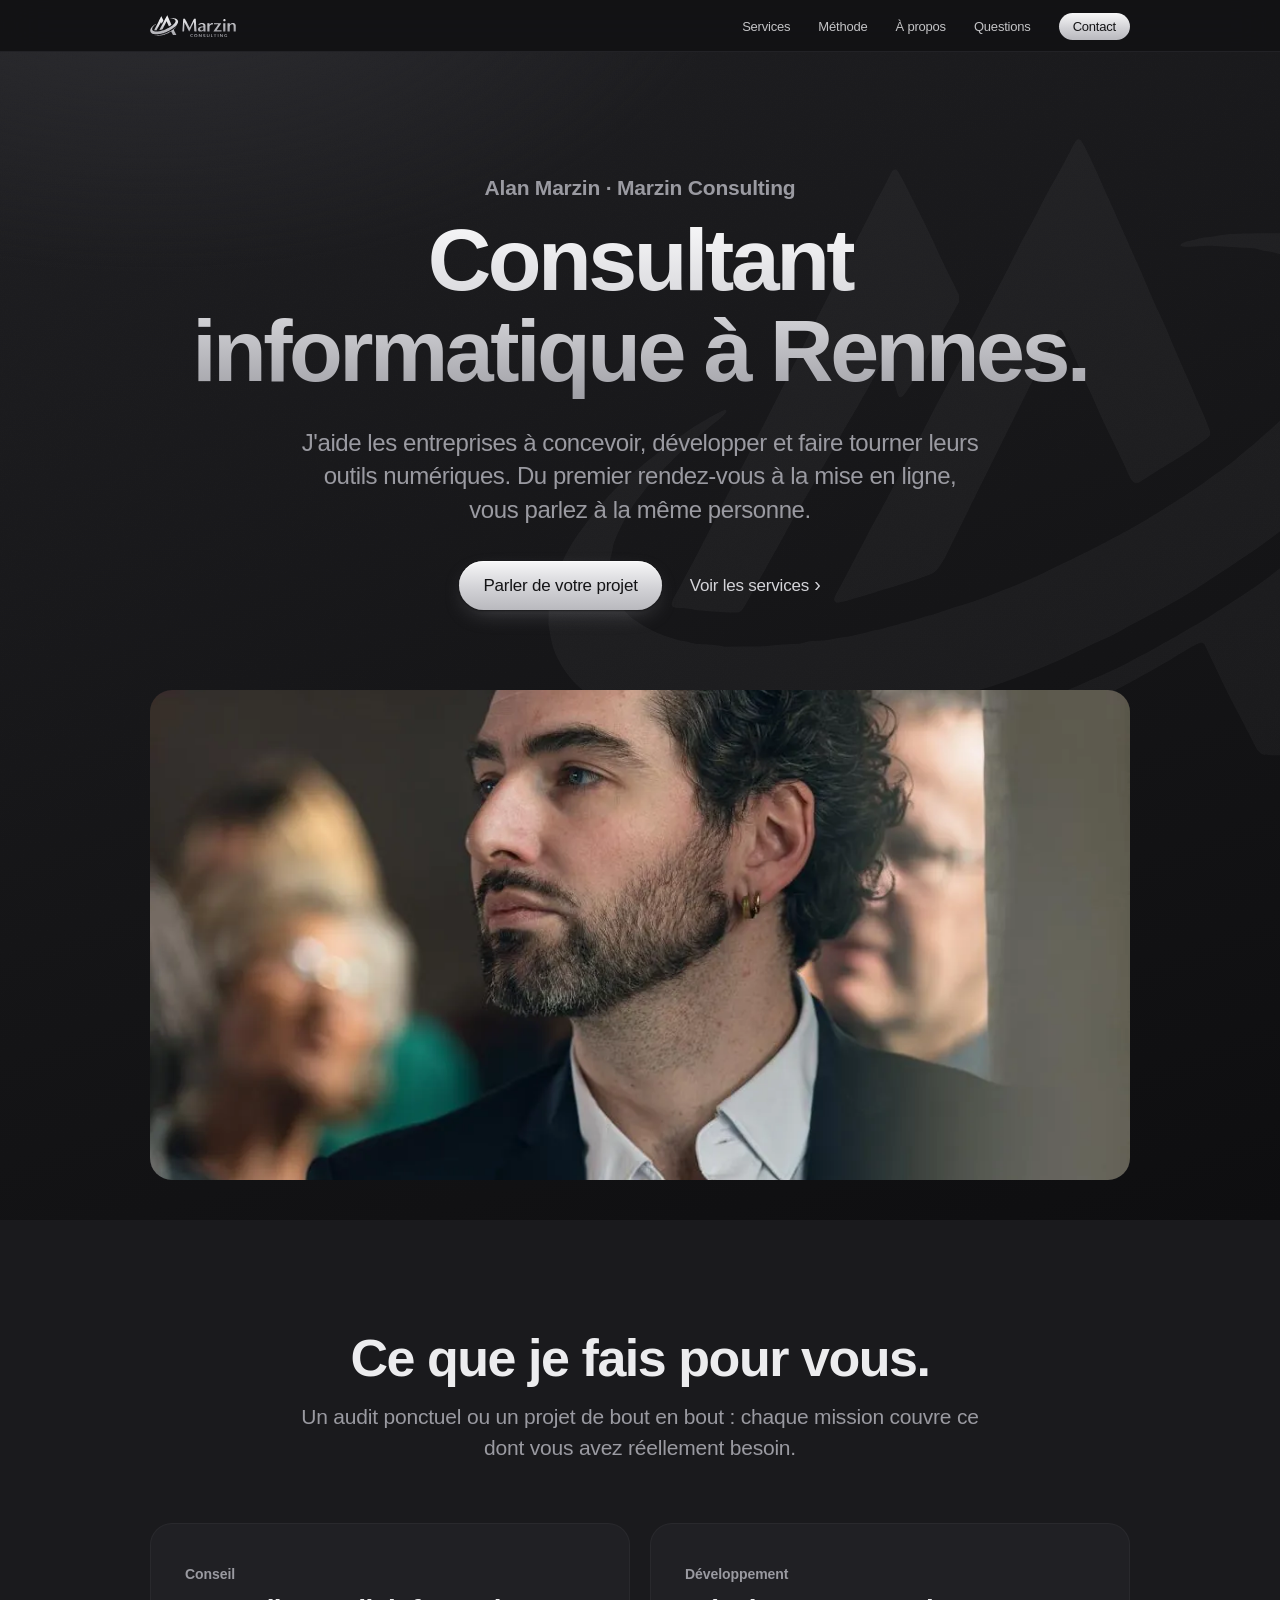
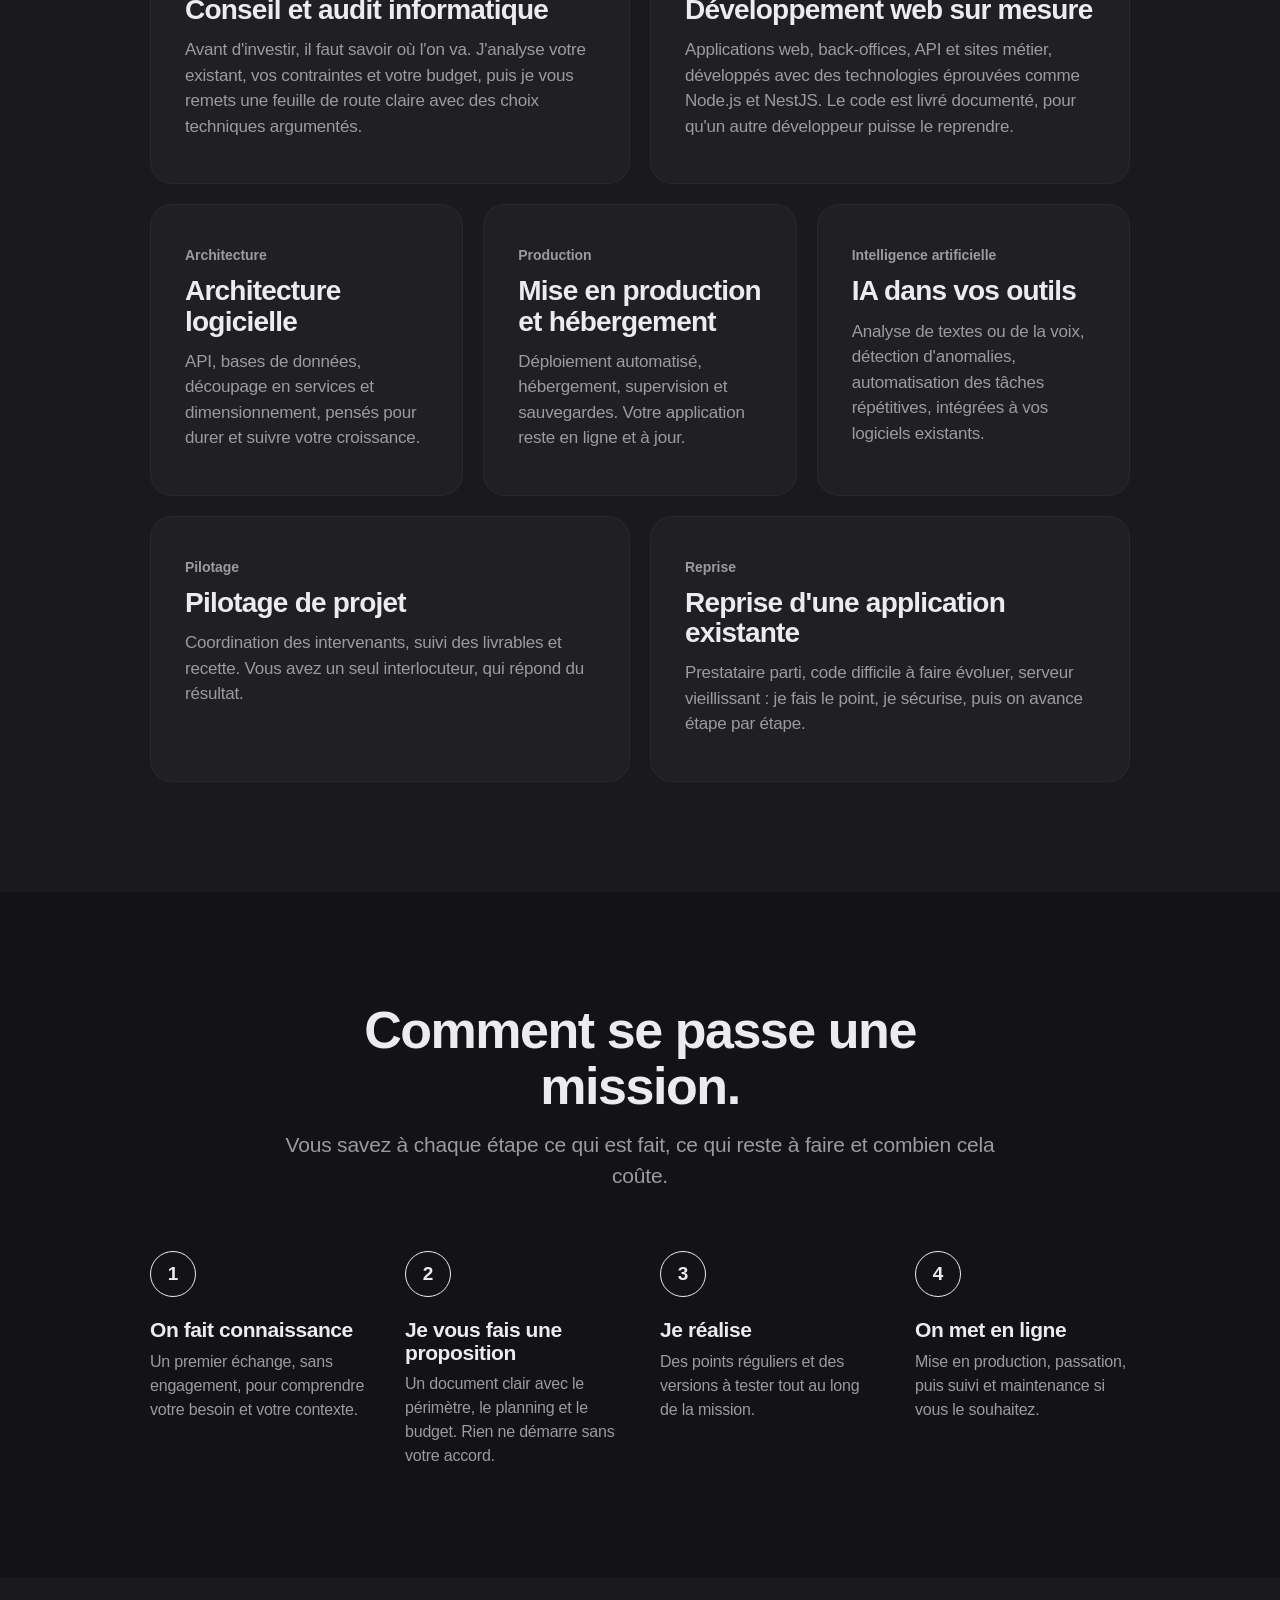
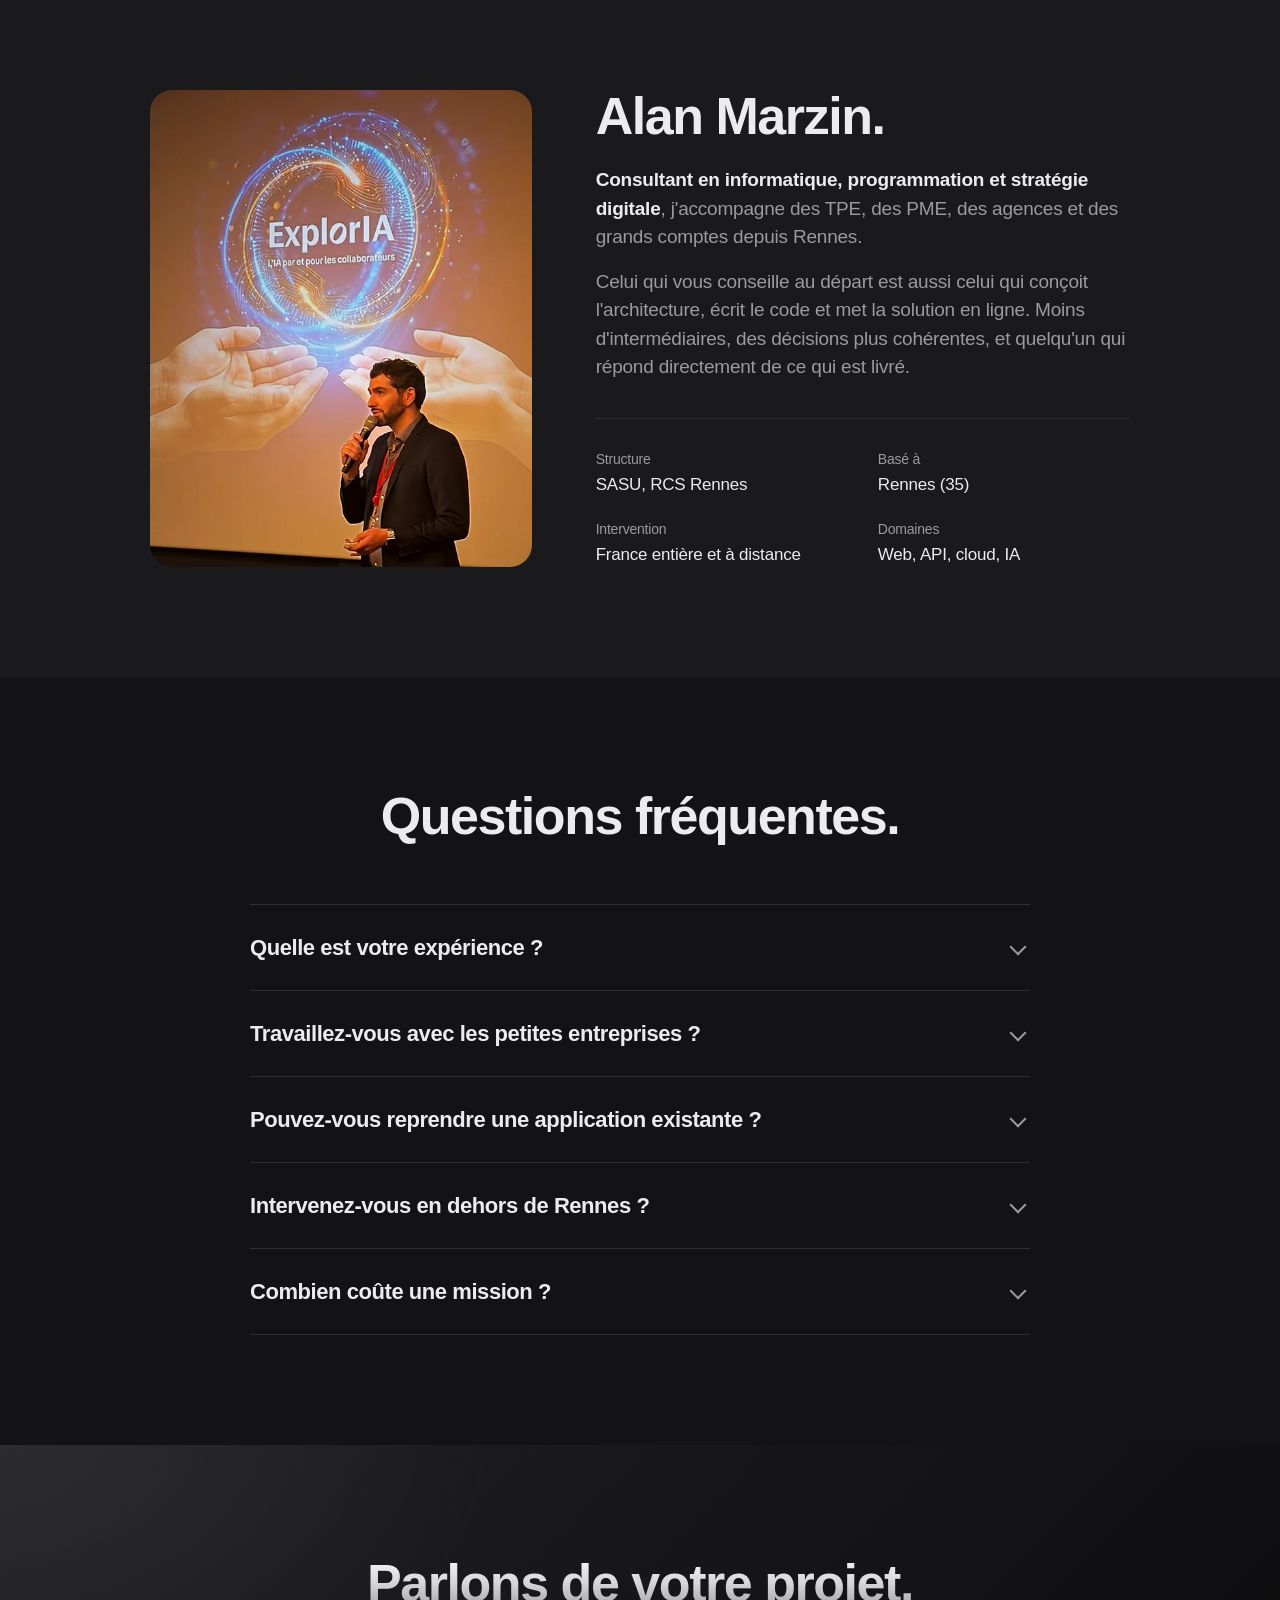
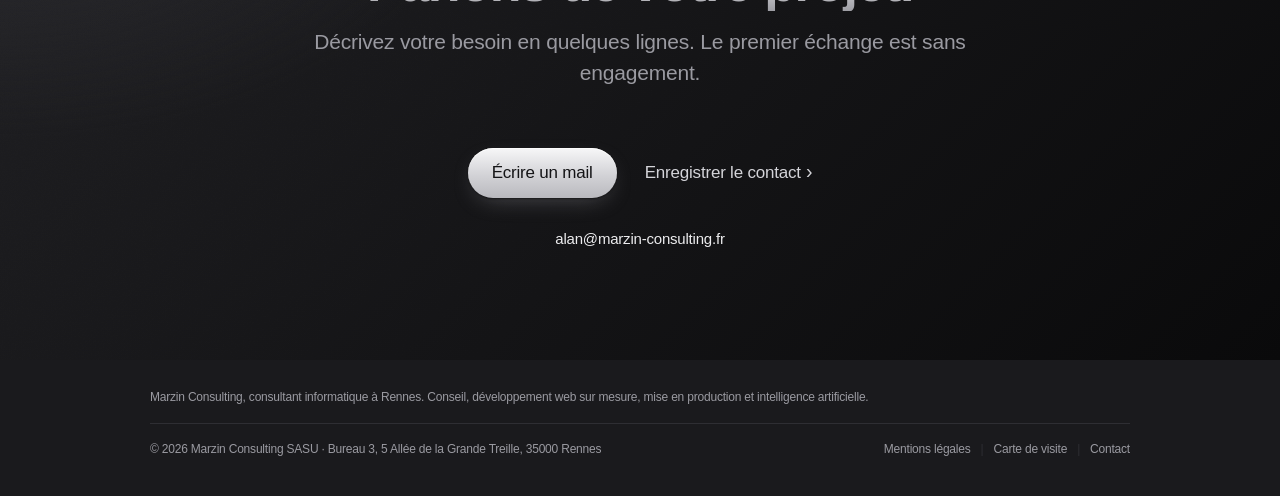
<file: index.html>
<!DOCTYPE html>
<html lang="fr">
<head>
<meta charset="UTF-8">
<meta name="viewport" content="width=device-width, initial-scale=1">
<title>Consultant informatique à Rennes · Marzin Consulting</title>
<meta name="description" content="Alan Marzin, consultant informatique indépendant à Rennes : conseil, développement web sur mesure, mise en production et intégration d'IA.">
<link rel="canonical" href="https://www.marzin-consulting.fr/">
<meta name="robots" content="index, follow, max-image-preview:large, max-snippet:-1, max-video-preview:-1">
<meta name="author" content="Alan Marzin">
<meta name="theme-color" content="#131315">
<meta name="geo.region" content="FR-35">
<meta name="geo.placename" content="Rennes">
<meta name="geo.position" content="48.117266;-1.677793">
<meta name="ICBM" content="48.117266, -1.677793">

<meta property="og:type" content="website">
<meta property="og:site_name" content="Marzin Consulting">
<meta property="og:locale" content="fr_FR">
<meta property="og:url" content="https://www.marzin-consulting.fr/">
<meta property="og:title" content="Consultant informatique à Rennes · Marzin Consulting">
<meta property="og:description" content="Conseil, développement sur mesure et mise en production. Un seul interlocuteur, à Rennes et partout en France.">
<meta property="og:image" content="https://www.marzin-consulting.fr/og-image.jpg">
<meta property="og:image:width" content="1200">
<meta property="og:image:height" content="630">
<meta property="og:image:alt" content="Logo Marzin Consulting">
<meta name="twitter:card" content="summary_large_image">
<meta name="twitter:title" content="Consultant informatique à Rennes · Marzin Consulting">
<meta name="twitter:description" content="Conseil, développement sur mesure et mise en production. Un seul interlocuteur, à Rennes et partout en France.">
<meta name="twitter:image" content="https://www.marzin-consulting.fr/og-image.jpg">

<link rel="icon" href="/favicon.ico" sizes="32x32">
<link rel="icon" href="/favicon.svg" type="image/svg+xml">
<link rel="apple-touch-icon" href="/apple-touch-icon.png">
<link rel="manifest" href="/site.webmanifest">
<link rel="preload" as="image" href="/alan-marzin-1066.webp" imagesrcset="/alan-marzin-560.webp 560w, /alan-marzin-1066.webp 1066w" imagesizes="(max-width: 1068px) 100vw, 1024px">
<link rel="stylesheet" href="/styles.css">

<script type="application/ld+json">
{
  "@context": "https://schema.org",
  "@graph": [
    {
      "@type": "ProfessionalService",
      "@id": "https://www.marzin-consulting.fr/#organization",
      "name": "Marzin Consulting",
      "legalName": "Marzin Consulting SASU",
      "url": "https://www.marzin-consulting.fr/",
      "logo": "https://www.marzin-consulting.fr/icon-512.png",
      "image": [
        "https://www.marzin-consulting.fr/og-image.jpg",
        "https://www.marzin-consulting.fr/alan-marzin-consultant-informatique-rennes.jpg",
        "https://www.marzin-consulting.fr/alan-marzin-conference.jpg"
      ],
      "description": "Consultant informatique indépendant à Rennes : conseil et audit, développement web sur mesure, architecture logicielle, mise en production, hébergement et intégration d'intelligence artificielle.",
      "email": "alan@marzin-consulting.fr",
      "priceRange": "€€",
      "currenciesAccepted": "EUR",
      "taxID": "100068568",
      "founder": { "@id": "https://www.marzin-consulting.fr/#alan-marzin" },
      "address": {
        "@type": "PostalAddress",
        "streetAddress": "Bureau 3, 5 Allée de la Grande Treille",
        "addressLocality": "Rennes",
        "postalCode": "35000",
        "addressRegion": "Bretagne",
        "addressCountry": "FR"
      },
      "geo": { "@type": "GeoCoordinates", "latitude": 48.117266, "longitude": -1.677793 },
      "areaServed": [
        { "@type": "Country", "name": "France" }
      ],
      "openingHoursSpecification": {
        "@type": "OpeningHoursSpecification",
        "dayOfWeek": ["Monday", "Tuesday", "Wednesday", "Thursday", "Friday"],
        "opens": "09:00",
        "closes": "18:00"
      },
      "knowsAbout": ["Conseil informatique", "Audit technique", "Développement web", "Architecture logicielle", "Node.js", "NestJS", "DevOps", "Hébergement cloud", "Intelligence artificielle"],
      "hasOfferCatalog": {
        "@type": "OfferCatalog",
        "name": "Services informatiques",
        "itemListElement": [
          { "@type": "Offer", "itemOffered": { "@type": "Service", "name": "Conseil et audit informatique" } },
          { "@type": "Offer", "itemOffered": { "@type": "Service", "name": "Développement web sur mesure" } },
          { "@type": "Offer", "itemOffered": { "@type": "Service", "name": "Architecture logicielle" } },
          { "@type": "Offer", "itemOffered": { "@type": "Service", "name": "Mise en production et hébergement" } },
          { "@type": "Offer", "itemOffered": { "@type": "Service", "name": "Intégration d'intelligence artificielle" } },
          { "@type": "Offer", "itemOffered": { "@type": "Service", "name": "Pilotage de projet informatique" } }
        ]
      }
    },
    {
      "@type": "Person",
      "@id": "https://www.marzin-consulting.fr/#alan-marzin",
      "name": "Alan Marzin",
      "jobTitle": "Consultant informatique",
      "image": "https://www.marzin-consulting.fr/alan-marzin-consultant-informatique-rennes.jpg",
      "email": "alan@marzin-consulting.fr",
      "url": "https://www.marzin-consulting.fr/",
      "worksFor": { "@id": "https://www.marzin-consulting.fr/#organization" },
      "address": { "@type": "PostalAddress", "addressLocality": "Rennes", "postalCode": "35000", "addressCountry": "FR" }
    },
    {
      "@type": "WebSite",
      "@id": "https://www.marzin-consulting.fr/#website",
      "url": "https://www.marzin-consulting.fr/",
      "name": "Marzin Consulting",
      "inLanguage": "fr-FR",
      "publisher": { "@id": "https://www.marzin-consulting.fr/#organization" }
    },
    {
      "@type": "FAQPage",
      "@id": "https://www.marzin-consulting.fr/#faq",
      "mainEntity": [
        {
          "@type": "Question",
          "name": "Quelle est votre expérience ?",
          "acceptedAnswer": { "@type": "Answer", "text": "J'ai passé huit ans chez Capgemini avant de créer Marzin Consulting. Je suis consultant pour Bouygues Telecom sur l'automatisation des processus, je réalise des audits techniques pour des éditeurs de logiciels métier, et je conçois des sites et des applications web pour des clients de tous secteurs." }
        },
        {
          "@type": "Question",
          "name": "Travaillez-vous avec les petites entreprises ?",
          "acceptedAnswer": { "@type": "Answer", "text": "Oui. J'accompagne aussi bien des TPE et des PME que des agences et des grands comptes. La mission est dimensionnée selon votre besoin, d'un audit de quelques jours à un projet complet." }
        },
        {
          "@type": "Question",
          "name": "Pouvez-vous reprendre une application existante ?",
          "acceptedAnswer": { "@type": "Answer", "text": "Oui. Je commence par un audit du code et de l'hébergement pour savoir ce qui peut être conservé, puis je vous propose un plan : corrections, évolutions ou refonte progressive." }
        },
        {
          "@type": "Question",
          "name": "Intervenez-vous en dehors de Rennes ?",
          "acceptedAnswer": { "@type": "Answer", "text": "Oui. Je suis basé à Rennes et je me déplace partout en France quand la mission le demande. Une grande partie du travail peut aussi se faire à distance." }
        },
        {
          "@type": "Question",
          "name": "Combien coûte une mission ?",
          "acceptedAnswer": { "@type": "Answer", "text": "Cela dépend du périmètre. Après un premier échange sans engagement, je vous envoie une proposition écrite qui détaille le contenu, le planning et le budget." }
        }
      ]
    }
  ]
}
</script>
</head>
<body>
<a class="skip" href="#contenu">Aller au contenu</a>

<header class="nav">
  <div class="wrap">
    <a class="nav-logo" href="/" aria-label="Marzin Consulting, accueil">
      <img src="/brand/logo-argent.svg" width="87" height="22" alt="Marzin Consulting">
    </a>
    <nav aria-label="Navigation principale">
      <ul>
        <li><a href="#services">Services</a></li>
        <li><a href="#methode">Méthode</a></li>
        <li><a href="#a-propos">À propos</a></li>
        <li><a href="#faq">Questions</a></li>
        <li class="nav-cta"><a class="pill" href="#contact">Contact</a></li>
      </ul>
    </nav>
  </div>
</header>

<main id="contenu">

  <section class="hero grain" aria-labelledby="titre">
    <div class="wrap">
      <p class="kicker">Alan Marzin · Marzin Consulting</p>
      <h1 id="titre" class="metal">Consultant informatique à&nbsp;Rennes.</h1>
      <p class="lede">J'aide les entreprises à concevoir, développer et faire tourner leurs outils numériques. Du premier rendez-vous à la mise en ligne, vous parlez à la même personne.</p>
      <div class="actions">
        <a class="btn" href="mailto:alan@marzin-consulting.fr?subject=Projet%20%3A%20prise%20de%20contact">Parler de votre projet</a>
        <a class="more" href="#services">Voir les services</a>
      </div>
    </div>
    <div class="hero-photo">
      <figure>
        <picture>
          <source type="image/webp" srcset="/alan-marzin-560.webp 560w, /alan-marzin-1066.webp 1066w" sizes="(max-width: 1068px) 100vw, 1024px">
          <img src="/alan-marzin-consultant-informatique-rennes.jpg" width="1066" height="1332" fetchpriority="high" alt="Alan Marzin, consultant informatique à Rennes">
        </picture>
      </figure>
    </div>
  </section>

  <section id="services" class="alt" aria-labelledby="t-services">
    <div class="wrap">
      <div class="head reveal">
        <h2 id="t-services">Ce que je fais pour vous.</h2>
        <p>Un audit ponctuel ou un projet de bout en bout : chaque mission couvre ce dont vous avez réellement besoin.</p>
      </div>
      <div class="tiles">
        <article class="tile wide reveal">
          <p class="label">Conseil</p>
          <h3>Conseil et audit informatique</h3>
          <p>Avant d'investir, il faut savoir où l'on va. J'analyse votre existant, vos contraintes et votre budget, puis je vous remets une feuille de route claire avec des choix techniques argumentés.</p>
        </article>
        <article class="tile wide reveal">
          <p class="label">Développement</p>
          <h3>Développement web sur mesure</h3>
          <p>Applications web, back-offices, API et sites métier, développés avec des technologies éprouvées comme Node.js et NestJS. Le code est livré documenté, pour qu'un autre développeur puisse le reprendre.</p>
        </article>
        <article class="tile reveal">
          <p class="label">Architecture</p>
          <h3>Architecture logicielle</h3>
          <p>API, bases de données, découpage en services et dimensionnement, pensés pour durer et suivre votre croissance.</p>
        </article>
        <article class="tile reveal">
          <p class="label">Production</p>
          <h3>Mise en production et hébergement</h3>
          <p>Déploiement automatisé, hébergement, supervision et sauvegardes. Votre application reste en ligne et à jour.</p>
        </article>
        <article class="tile reveal">
          <p class="label">Intelligence artificielle</p>
          <h3>IA dans vos outils</h3>
          <p>Analyse de textes ou de la voix, détection d'anomalies, automatisation des tâches répétitives, intégrées à vos logiciels existants.</p>
        </article>
        <article class="tile wide reveal">
          <p class="label">Pilotage</p>
          <h3>Pilotage de projet</h3>
          <p>Coordination des intervenants, suivi des livrables et recette. Vous avez un seul interlocuteur, qui répond du résultat.</p>
        </article>
        <article class="tile wide reveal">
          <p class="label">Reprise</p>
          <h3>Reprise d'une application existante</h3>
          <p>Prestataire parti, code difficile à faire évoluer, serveur vieillissant : je fais le point, je sécurise, puis on avance étape par étape.</p>
        </article>
      </div>
    </div>
  </section>

  <section id="methode" aria-labelledby="t-methode">
    <div class="wrap">
      <div class="head reveal">
        <h2 id="t-methode">Comment se passe une mission.</h2>
        <p>Vous savez à chaque étape ce qui est fait, ce qui reste à faire et combien cela coûte.</p>
      </div>
      <ol class="steps">
        <li class="reveal">
          <h3>On fait connaissance</h3>
          <p>Un premier échange, sans engagement, pour comprendre votre besoin et votre contexte.</p>
        </li>
        <li class="reveal">
          <h3>Je vous fais une proposition</h3>
          <p>Un document clair avec le périmètre, le planning et le budget. Rien ne démarre sans votre accord.</p>
        </li>
        <li class="reveal">
          <h3>Je réalise</h3>
          <p>Des points réguliers et des versions à tester tout au long de la mission.</p>
        </li>
        <li class="reveal">
          <h3>On met en ligne</h3>
          <p>Mise en production, passation, puis suivi et maintenance si vous le souhaitez.</p>
        </li>
      </ol>
    </div>
  </section>

  <section id="a-propos" class="alt" aria-labelledby="t-apropos">
    <div class="wrap about">
      <figure class="reveal">
        <picture>
          <source type="image/webp" srcset="/alan-marzin-conference-560.webp 560w, /alan-marzin-conference-1080.webp 1080w" sizes="(max-width: 820px) 420px, 400px">
          <img src="/alan-marzin-conference.jpg" width="1080" height="1350" loading="lazy" decoding="async" alt="Alan Marzin en conférence, présentant un projet d'intelligence artificielle">
        </picture>
      </figure>
      <div class="reveal">
        <h2 id="t-apropos">Alan Marzin.</h2>
        <p><strong>Consultant en informatique, programmation et stratégie digitale</strong>, j'accompagne des TPE, des PME, des agences et des grands comptes depuis Rennes.</p>
        <p>Celui qui vous conseille au départ est aussi celui qui conçoit l'architecture, écrit le code et met la solution en ligne. Moins d'intermédiaires, des décisions plus cohérentes, et quelqu'un qui répond directement de ce qui est livré.</p>
        <dl class="facts">
          <div><dt>Structure</dt><dd>SASU, RCS Rennes</dd></div>
          <div><dt>Basé à</dt><dd>Rennes (35)</dd></div>
          <div><dt>Intervention</dt><dd>France entière et à distance</dd></div>
          <div><dt>Domaines</dt><dd>Web, API, cloud, IA</dd></div>
        </dl>
      </div>
    </div>
  </section>


  <section id="faq" aria-labelledby="t-faq">
    <div class="wrap">
      <div class="head reveal">
        <h2 id="t-faq">Questions fréquentes.</h2>
      </div>
      <div class="faq reveal">
        <details>
          <summary>Quelle est votre expérience&nbsp;?</summary>
          <p>J'ai passé huit ans chez Capgemini avant de créer Marzin Consulting. Je suis consultant pour Bouygues Telecom sur l'automatisation des processus, je réalise des audits techniques pour des éditeurs de logiciels métier, et je conçois des sites et des applications web pour des clients de tous secteurs.</p>
        </details>
        <details>
          <summary>Travaillez-vous avec les petites entreprises&nbsp;?</summary>
          <p>Oui. J'accompagne aussi bien des TPE et des PME que des agences et des grands comptes. La mission est dimensionnée selon votre besoin, d'un audit de quelques jours à un projet complet.</p>
        </details>
        <details>
          <summary>Pouvez-vous reprendre une application existante&nbsp;?</summary>
          <p>Oui. Je commence par un audit du code et de l'hébergement pour savoir ce qui peut être conservé, puis je vous propose un plan : corrections, évolutions ou refonte progressive.</p>
        </details>
        <details>
          <summary>Intervenez-vous en dehors de Rennes&nbsp;?</summary>
          <p>Oui. Je suis basé à Rennes et je me déplace partout en France quand la mission le demande. Une grande partie du travail peut aussi se faire à distance.</p>
        </details>
        <details>
          <summary>Combien coûte une mission&nbsp;?</summary>
          <p>Cela dépend du périmètre. Après un premier échange sans engagement, je vous envoie une proposition écrite qui détaille le contenu, le planning et le budget.</p>
        </details>
      </div>
    </div>
  </section>

  <section id="contact" class="contact grain" aria-labelledby="t-contact">
    <div class="wrap">
      <div class="head reveal">
        <h2 id="t-contact" class="metal">Parlons de votre projet.</h2>
        <p>Décrivez votre besoin en quelques lignes. Le premier échange est sans engagement.</p>
      </div>
      <div class="actions reveal">
        <a class="btn" href="mailto:alan@marzin-consulting.fr?subject=Projet%20%3A%20prise%20de%20contact">Écrire un mail</a>
        <a class="more" href="/alan-marzin.vcf" download="Alan Marzin.vcf">Enregistrer le contact</a>
      </div>
      <p class="mail reveal"><a href="mailto:alan@marzin-consulting.fr">alan@marzin-consulting.fr</a></p>
    </div>
  </section>

</main>

<footer>
  <div class="wrap">
    <p class="intro">Marzin Consulting, consultant informatique à Rennes. Conseil, développement web sur mesure, mise en production et intelligence artificielle.</p>
    <div class="row">
      <p>© 2026 Marzin Consulting SASU · Bureau 3, 5 Allée de la Grande Treille, 35000 Rennes</p>
      <nav aria-label="Liens de pied de page">
        <ul>
          <li><a href="/mentions-legales">Mentions légales</a></li>
          <li><a href="/liens">Carte de visite</a></li>
          <li><a href="mailto:alan@marzin-consulting.fr">Contact</a></li>
        </ul>
      </nav>
    </div>
  </div>
</footer>

<script>
(function(){
  var els=document.querySelectorAll('.reveal');
  if(!('IntersectionObserver' in window)){els.forEach(function(e){e.classList.add('in')});return;}
  var io=new IntersectionObserver(function(en){en.forEach(function(x){if(x.isIntersecting){x.target.classList.add('in');io.unobserve(x.target);}})},{threshold:.1,rootMargin:'0px 0px -40px 0px'});
  els.forEach(function(e){io.observe(e)});
})();
</script>
</body>
</html>
</file>
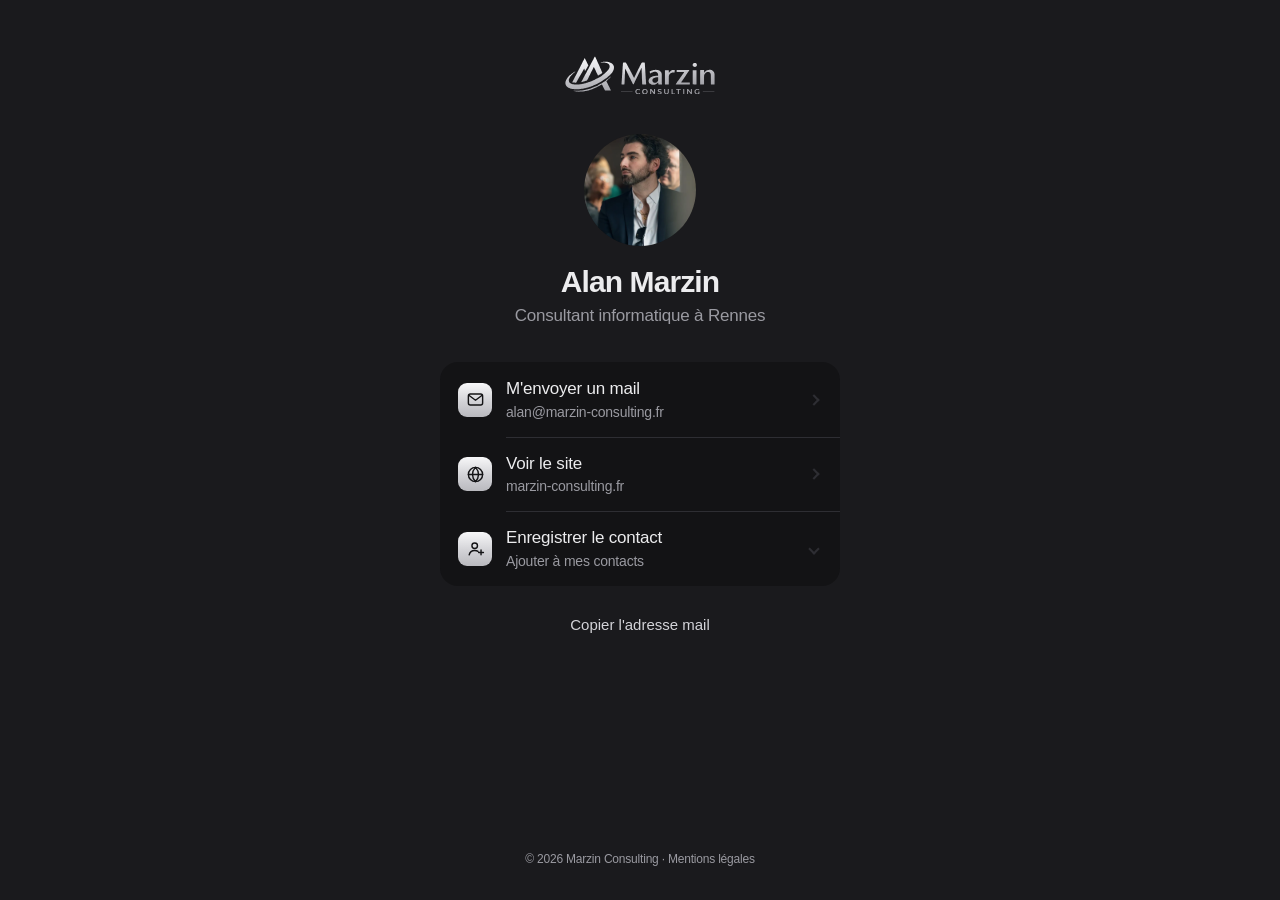
<file: liens.html>
<!DOCTYPE html>
<html lang="fr">
<head>
<meta charset="UTF-8">
<meta name="viewport" content="width=device-width, initial-scale=1">
<title>Alan Marzin · Marzin Consulting</title>
<meta name="description" content="Alan Marzin, consultant informatique à Rennes. Site, contact par mail et fiche contact à enregistrer.">
<meta name="robots" content="noindex, follow">
<link rel="canonical" href="https://www.marzin-consulting.fr/liens">
<meta name="theme-color" content="#131315">
<meta property="og:type" content="profile">
<meta property="og:url" content="https://www.marzin-consulting.fr/liens">
<meta property="og:title" content="Alan Marzin · Marzin Consulting">
<meta property="og:description" content="Consultant informatique à Rennes. Conseil, développement sur mesure et mise en production.">
<meta property="og:image" content="https://www.marzin-consulting.fr/og-image.jpg">
<meta name="twitter:card" content="summary_large_image">
<link rel="icon" href="/favicon.ico" sizes="32x32">
<link rel="icon" href="/favicon.svg" type="image/svg+xml">
<link rel="apple-touch-icon" href="/apple-touch-icon.png">
<link rel="stylesheet" href="/styles.css">
<style>
body{background:var(--bg-alt);min-height:100vh;min-height:100dvh;display:flex;flex-direction:column}
.card{width:100%;max-width:440px;margin:0 auto;padding:56px 20px 24px;flex:1;display:flex;flex-direction:column;align-items:center;text-align:center}
.card .brand{width:150px;height:auto;margin-bottom:40px}
.card .photo{width:112px;height:112px;border-radius:50%;object-fit:cover;object-position:center 18%;background:var(--bg)}
.card h1{font-size:30px;letter-spacing:-.03em;margin-top:20px}
.card .role{color:var(--muted);font-size:17px;margin-top:4px}
.list{list-style:none;width:100%;margin-top:34px;background:var(--bg);border-radius:18px;overflow:hidden}
.row{position:relative;display:flex;align-items:center;gap:14px;padding:14px 18px;color:var(--text);text-align:left;min-height:64px}
.list li+li .row::before{content:"";position:absolute;top:0;left:66px;right:0;border-top:1px solid var(--line)}
.row:hover{text-decoration:none;background:color-mix(in srgb, var(--bg-alt) 55%, var(--bg))}
.ico{flex:none;width:34px;height:34px;border-radius:9px;display:flex;align-items:center;justify-content:center;background:var(--btn-bg)}
.ico svg{width:19px;height:19px;stroke:var(--btn-text);fill:none;stroke-width:1.8;stroke-linecap:round;stroke-linejoin:round}
.row .t{flex:1;min-width:0;display:flex;flex-direction:column}
.row strong{font-weight:500;font-size:17px}
.row small{color:var(--muted);font-size:14px;overflow-wrap:anywhere}
.row .chev{flex:none;width:8px;height:8px;border-right:2px solid var(--line);border-top:2px solid var(--line);transform:rotate(45deg);margin-right:4px}
.row .chev.down{transform:rotate(135deg)}
.copy{margin-top:18px;background:none;border:0;color:var(--link);font:inherit;font-size:15px;cursor:pointer;padding:10px}
.foot{text-align:center;color:var(--muted);font-size:12px;padding:24px 20px 32px}
.foot a{color:var(--muted)}
</style>
</head>
<body>
<main class="card">
  <a href="/" aria-label="Marzin Consulting, site">
    <img class="brand" src="/brand/logo-argent.svg" width="150" height="38" alt="Marzin Consulting">
  </a>
  <picture>
    <source type="image/webp" srcset="/alan-marzin-560.webp">
    <img class="photo" src="/alan-marzin-consultant-informatique-rennes.jpg" width="112" height="112" alt="Portrait d'Alan Marzin">
  </picture>
  <h1>Alan Marzin</h1>
  <p class="role">Consultant informatique à Rennes</p>

  <ul class="list">
    <li>
      <a class="row" href="mailto:alan@marzin-consulting.fr?subject=Prise%20de%20contact">
        <span class="ico"><svg viewBox="0 0 24 24" aria-hidden="true"><rect x="3" y="5" width="18" height="14" rx="2.5"/><path d="m4 7 8 6 8-6"/></svg></span>
        <span class="t"><strong>M'envoyer un mail</strong><small>alan@marzin-consulting.fr</small></span>
        <span class="chev" aria-hidden="true"></span>
      </a>
    </li>
    <li>
      <a class="row" href="/">
        <span class="ico"><svg viewBox="0 0 24 24" aria-hidden="true"><circle cx="12" cy="12" r="9"/><path d="M3 12h18M12 3c2.5 2.6 3.8 5.6 3.8 9s-1.3 6.4-3.8 9c-2.5-2.6-3.8-5.6-3.8-9S9.5 5.6 12 3Z"/></svg></span>
        <span class="t"><strong>Voir le site</strong><small>marzin-consulting.fr</small></span>
        <span class="chev" aria-hidden="true"></span>
      </a>
    </li>
    <li>
      <a class="row" href="/alan-marzin.vcf" download="Alan Marzin.vcf">
        <span class="ico"><svg viewBox="0 0 24 24" aria-hidden="true"><circle cx="11" cy="8.5" r="3.5"/><path d="M4 20c.8-3.6 3.6-5.5 7-5.5 1.6 0 3 .4 4.2 1.2"/><path d="M19 14v6M16 17h6"/></svg></span>
        <span class="t"><strong>Enregistrer le contact</strong><small>Ajouter à mes contacts</small></span>
        <span class="chev down" aria-hidden="true"></span>
      </a>
    </li>
  </ul>

  <button class="copy" type="button" id="copy">Copier l'adresse mail</button>
</main>

<p class="foot"><a href="/">© 2026 Marzin Consulting</a> · <a href="/mentions-legales">Mentions légales</a></p>

<script>
(function(){
  var b=document.getElementById('copy'),m='alan@marzin-consulting.fr',l=b.textContent;
  b.addEventListener('click',function(){
    var ok=function(){b.textContent='Adresse copiée';setTimeout(function(){b.textContent=l},2000)};
    if(navigator.clipboard&&window.isSecureContext){navigator.clipboard.writeText(m).then(ok,function(){prompt('Adresse mail :',m)})}
    else{prompt('Adresse mail :',m)}
  });
})();
</script>
</body>
</html>
</file>
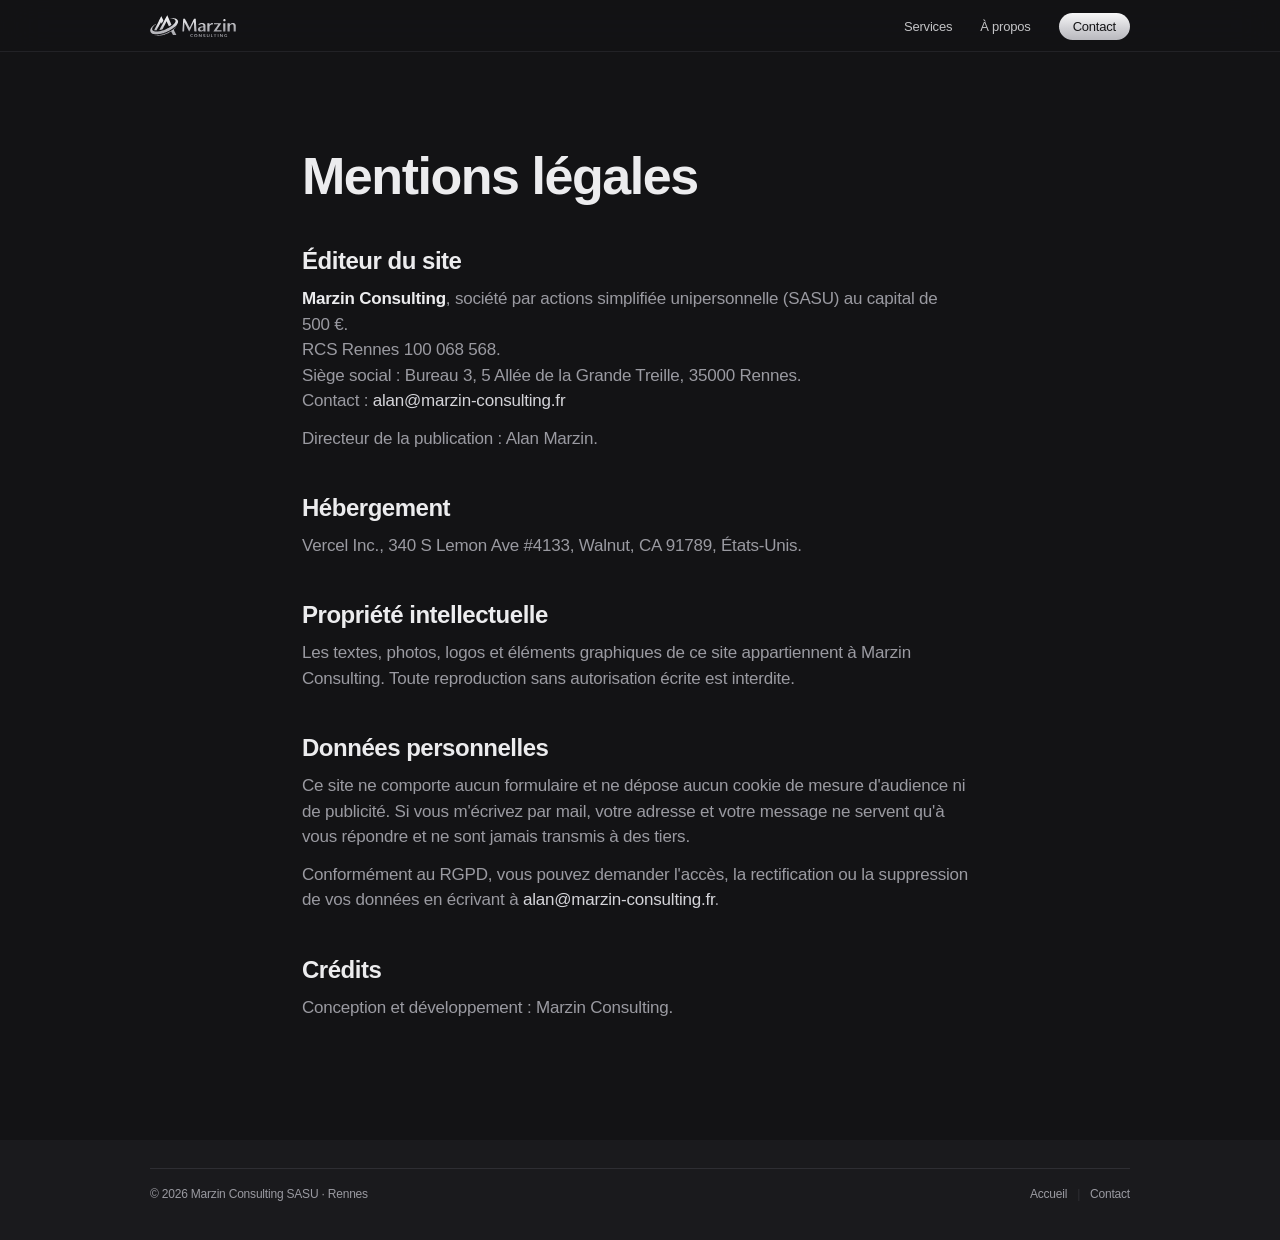
<file: mentions-legales.html>
<!DOCTYPE html>
<html lang="fr">
<head>
<meta charset="UTF-8">
<meta name="viewport" content="width=device-width, initial-scale=1">
<title>Mentions légales · Marzin Consulting</title>
<meta name="description" content="Mentions légales et politique de confidentialité du site marzin-consulting.fr, édité par Marzin Consulting SASU à Rennes.">
<link rel="canonical" href="https://www.marzin-consulting.fr/mentions-legales">
<meta name="robots" content="index, follow">
<link rel="icon" href="/favicon.ico" sizes="32x32">
<link rel="icon" href="/favicon.svg" type="image/svg+xml">
<link rel="apple-touch-icon" href="/apple-touch-icon.png">
<link rel="stylesheet" href="/styles.css">
<script type="application/ld+json">
{
  "@context": "https://schema.org",
  "@type": "BreadcrumbList",
  "itemListElement": [
    { "@type": "ListItem", "position": 1, "name": "Accueil", "item": "https://www.marzin-consulting.fr/" },
    { "@type": "ListItem", "position": 2, "name": "Mentions légales", "item": "https://www.marzin-consulting.fr/mentions-legales" }
  ]
}
</script>
</head>
<body>
<header class="nav">
  <div class="wrap">
    <a class="nav-logo" href="/" aria-label="Marzin Consulting, accueil">
      <img src="/brand/logo-argent.svg" width="87" height="22" alt="Marzin Consulting">
    </a>
    <nav aria-label="Navigation principale">
      <ul>
        <li><a href="/#services">Services</a></li>
        <li><a href="/#a-propos">À propos</a></li>
        <li class="nav-cta"><a class="pill" href="/#contact">Contact</a></li>
      </ul>
    </nav>
  </div>
</header>

<main class="page">
  <div class="wrap prose">
    <h1>Mentions légales</h1>

    <h2>Éditeur du site</h2>
    <p><strong>Marzin Consulting</strong>, société par actions simplifiée unipersonnelle (SASU) au capital de 500&nbsp;€.<br>
    RCS Rennes 100&nbsp;068&nbsp;568.<br>
    Siège social : Bureau 3, 5 Allée de la Grande Treille, 35000 Rennes.<br>
    Contact : <a href="mailto:alan@marzin-consulting.fr">alan@marzin-consulting.fr</a></p>
    <p>Directeur de la publication : Alan Marzin.</p>

    <h2>Hébergement</h2>
    <p>Vercel Inc., 340 S Lemon Ave #4133, Walnut, CA 91789, États-Unis.</p>

    <h2>Propriété intellectuelle</h2>
    <p>Les textes, photos, logos et éléments graphiques de ce site appartiennent à Marzin Consulting. Toute reproduction sans autorisation écrite est interdite.</p>

    <h2>Données personnelles</h2>
    <p>Ce site ne comporte aucun formulaire et ne dépose aucun cookie de mesure d'audience ni de publicité. Si vous m'écrivez par mail, votre adresse et votre message ne servent qu'à vous répondre et ne sont jamais transmis à des tiers.</p>
    <p>Conformément au RGPD, vous pouvez demander l'accès, la rectification ou la suppression de vos données en écrivant à <a href="mailto:alan@marzin-consulting.fr">alan@marzin-consulting.fr</a>.</p>

    <h2>Crédits</h2>
    <p>Conception et développement : Marzin Consulting.</p>
  </div>
</main>

<footer>
  <div class="wrap">
    <div class="row">
      <p>© 2026 Marzin Consulting SASU · Rennes</p>
      <nav aria-label="Liens de pied de page">
        <ul>
          <li><a href="/">Accueil</a></li>
          <li><a href="mailto:alan@marzin-consulting.fr">Contact</a></li>
        </ul>
      </nav>
    </div>
  </div>
</footer>
</body>
</html>
</file>
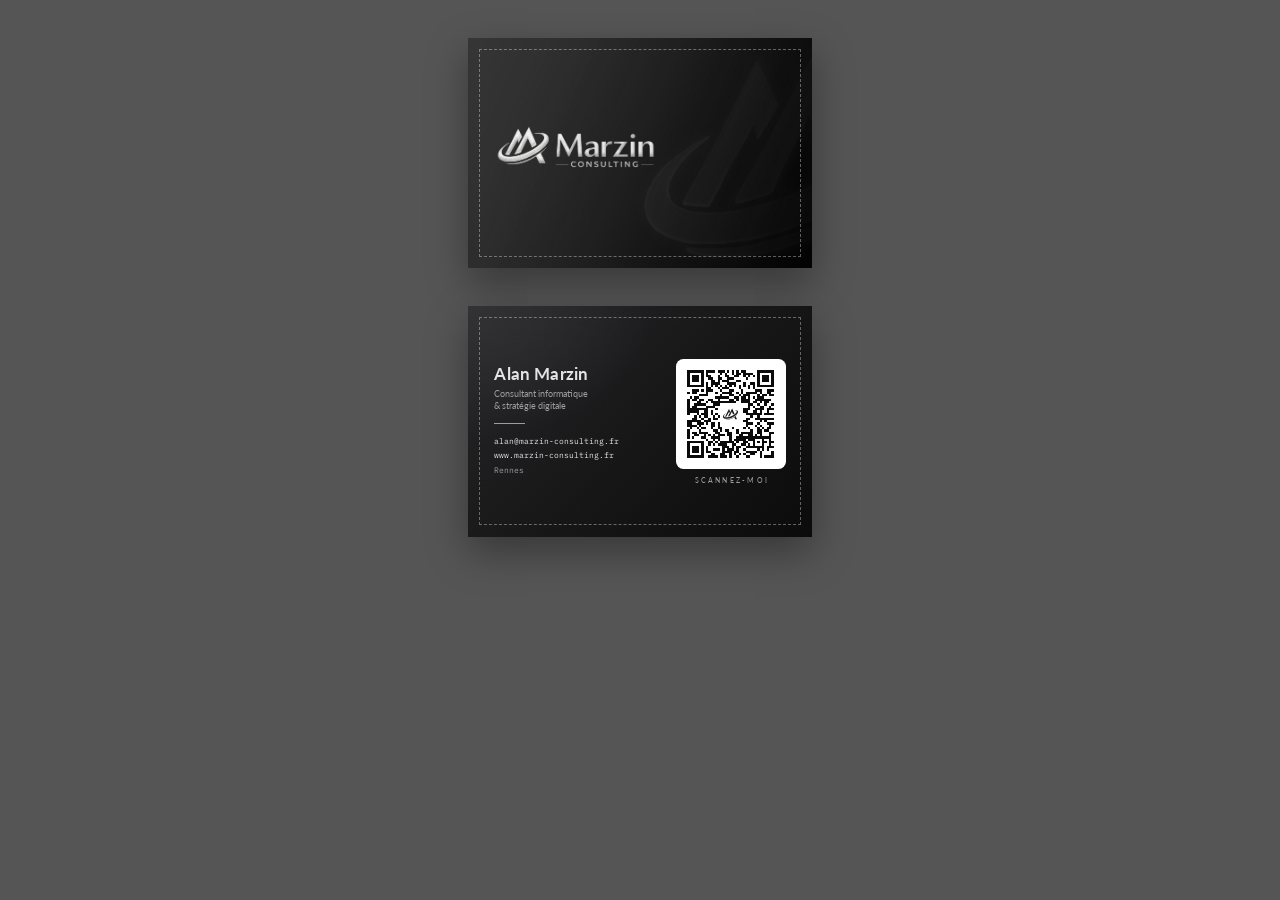
<file: print/carte-de-visite.html>
<!DOCTYPE html>
<html lang="fr">
<head>
<meta charset="UTF-8">
<title>Carte de visite · Marzin Consulting</title>
<link rel="stylesheet" href="https://fonts.googleapis.com/css2?family=Lato:wght@400;700&family=IBM+Plex+Mono:wght@400;500&display=swap">
<style>
/* Format fini 85 × 55 mm + 3 mm de fond perdu de chaque côté = 91 × 61 mm.
   Zone de sécurité : 4 mm à l'intérieur du trait de coupe (7 mm du bord du fichier). */
@page{size:91mm 61mm;margin:0}
:root{
  --argent:#E4E4E6;
  --gris:#9C9CA2;
  --gris-fonce:#5E5E64;
  --anthracite:#1E1E20;
}
*{margin:0;padding:0;box-sizing:border-box}
html,body{background:#555;-webkit-print-color-adjust:exact;print-color-adjust:exact}
body{font-family:'Lato',sans-serif;color:var(--argent)}
.face{
  width:91mm;height:61mm;position:relative;overflow:hidden;
  page-break-after:always;break-after:page;
}
.face:last-child{page-break-after:auto;break-after:auto}
.safe{position:absolute;inset:7mm}

/* ---------- Recto : visuel fourni ---------- */
.recto img{display:block;width:100%;height:100%;object-fit:cover}

/* ---------- Verso : même ambiance anthracite que le recto ---------- */
.verso{
  background:
    radial-gradient(70mm 50mm at 0% 0%, #2E2E31 0%, transparent 70%),
    linear-gradient(135deg, #232325 0%, #141415 55%, #0A0A0B 100%);
}
.verso::before{ /* grain papier discret, comme sur le recto */
  content:"";position:absolute;inset:0;opacity:.18;mix-blend-mode:overlay;
  background-image:url("data:image/svg+xml;utf8,<svg xmlns='http://www.w3.org/2000/svg' width='160' height='160'><filter id='n'><feTurbulence type='fractalNoise' baseFrequency='.9' numOctaves='2' stitchTiles='stitch'/><feColorMatrix values='0 0 0 0 1  0 0 0 0 1  0 0 0 0 1  0 0 0 .9 0'/></filter><rect width='100%' height='100%' filter='url(%23n)'/></svg>");
  background-size:40mm 40mm;
}
.verso .safe{display:flex;align-items:center;justify-content:space-between;gap:5mm}
.who{display:flex;flex-direction:column;min-width:0}
.name{font-weight:700;font-size:12.5pt;letter-spacing:.01em;line-height:1.1;color:var(--argent)}
.role{font-size:6.6pt;color:var(--gris);margin-top:1.2mm;line-height:1.35}
.rule{display:flex;align-items:center;gap:1.6mm;margin:3mm 0 2.6mm}
.rule::before{content:"";width:8mm;height:.25mm;background:var(--gris)}
.contact{font-family:'IBM Plex Mono',monospace;font-size:6.3pt;line-height:1.75;color:var(--argent)}
.contact .muted{color:var(--gris)}

.qr{flex:none;display:flex;flex-direction:column;align-items:center;gap:1.8mm}
.qr-box{width:29mm;height:29mm;background:#fff;border-radius:2mm;padding:.6mm}
.qr-box img{display:block;width:100%;height:100%}
.qr p{font-size:5.2pt;letter-spacing:.32em;text-transform:uppercase;color:var(--gris);padding-left:.32em}

/* Aperçu écran : trait de coupe en pointillé (n'apparaît pas à l'impression) */
@media screen{
  body{display:flex;flex-direction:column;align-items:center;gap:10mm;padding:10mm}
  .face{box-shadow:0 4mm 10mm rgba(0,0,0,.35)}
  .face::after{content:"";position:absolute;inset:3mm;border:.2mm dashed rgba(255,255,255,.35);pointer-events:none;z-index:2}
}
</style>
</head>
<body>

<!-- RECTO -->
<section class="face recto">
  <img src="recto-91x61mm.png" alt="Marzin Consulting">
</section>

<!-- VERSO -->
<section class="face verso">
  <div class="safe">
    <div class="who">
      <p class="name">Alan Marzin</p>
      <p class="role">Consultant informatique<br>&amp; stratégie digitale</p>
      <div class="rule"></div>
      <p class="contact">
        alan@marzin-consulting.fr<br>
        www.marzin-consulting.fr<br>
        <span class="muted">Rennes</span>
      </p>
    </div>
    <div class="qr">
      <div class="qr-box"><img src="qr-marzin-liens.svg" alt="QR code vers www.marzin-consulting.fr/liens"></div>
      <p>Scannez-moi</p>
    </div>
  </div>
</section>

</body>
</html>
</file>
<file: styles.css>
/* Marzin Consulting · feuille de style commune */
/* Palette anthracite et argent, reprise de la carte de visite */
:root{
  --bg:#131315;
  --bg-alt:#1A1A1D;
  --tile:#202024;
  --text:#ECECEE;
  --muted:#9A9AA1;
  --line:#2E2E33;
  --link:#D4D4D9;
  --btn-bg:linear-gradient(180deg,#F7F7F8 0%,#D2D2D6 55%,#B9B9BE 100%);
  --btn-text:#141416;
  --argent:linear-gradient(180deg,#FAFAFB 0%,#D6D6DA 50%,#9E9EA4 100%);
  --nav-bg:rgba(19,19,21,.72);
  --radius:22px;
  --max:1024px;
  --font:-apple-system,BlinkMacSystemFont,"SF Pro Text","SF Pro Display","Helvetica Neue","Segoe UI",Roboto,Arial,sans-serif;
  color-scheme:dark;
}

*{margin:0;padding:0;box-sizing:border-box}
html{-webkit-text-size-adjust:100%;text-size-adjust:100%;scroll-behavior:smooth;scroll-padding-top:64px}
body{
  background:var(--bg);color:var(--text);font-family:var(--font);
  font-size:17px;line-height:1.5;letter-spacing:-.012em;
  -webkit-font-smoothing:antialiased;-moz-osx-font-smoothing:grayscale;
}
img{max-width:100%;display:block}
a{color:var(--link);text-decoration:none}
a:hover{text-decoration:underline}
:focus-visible{outline:2px solid var(--link);outline-offset:3px;border-radius:4px}
.wrap{max-width:var(--max);margin:0 auto;padding:0 22px}
.skip{position:absolute;left:-9999px;top:8px;background:var(--btn-bg);color:var(--btn-text);padding:8px 14px;border-radius:8px;z-index:100}
.skip:focus{left:8px}

/* ---------- Navigation ---------- */
.nav{
  position:sticky;top:0;z-index:50;height:52px;
  background:var(--nav-bg);
  -webkit-backdrop-filter:saturate(180%) blur(20px);backdrop-filter:saturate(180%) blur(20px);
  border-bottom:1px solid color-mix(in srgb, var(--line) 60%, transparent);
}
.nav .wrap{height:100%;display:flex;align-items:center;justify-content:space-between;gap:20px}
.nav-logo img{height:22px;width:auto}
.nav ul{display:flex;align-items:center;gap:28px;list-style:none}
.nav ul a{color:var(--text);font-size:13px;opacity:.82;transition:opacity .2s}
.nav ul a:hover{opacity:1;text-decoration:none}
.nav .pill{
  opacity:1;background:var(--btn-bg);color:var(--btn-text);
  padding:6px 14px;border-radius:980px;font-weight:500;
}
@media (max-width:720px){ .nav li:not(.nav-cta){display:none} }

/* ---------- Boutons ---------- */
.actions{display:flex;flex-wrap:wrap;align-items:center;justify-content:center;gap:14px 28px;margin-top:34px}
.btn{
  display:inline-flex;align-items:center;justify-content:center;
  background:var(--btn-bg);color:var(--btn-text);
  font-size:17px;font-weight:500;padding:12px 24px;border-radius:980px;
  transition:opacity .2s,transform .2s;
}
.btn{box-shadow:inset 0 1px 0 rgba(255,255,255,.7),0 1px 2px rgba(0,0,0,.5),0 8px 24px -10px rgba(220,220,230,.35)}
.btn:hover{text-decoration:none;filter:brightness(1.06)}
.btn:active{transform:scale(.98)}
.more{font-size:17px}
.more::after{content:" ›";font-size:1.15em;line-height:0}

/* ---------- Sections ---------- */
section{padding:110px 0}
.alt{background:var(--bg-alt)}
.head{text-align:center;max-width:720px;margin:0 auto 60px}
h1,h2,h3{font-weight:700;letter-spacing:-.028em;line-height:1.08}
h2{font-size:clamp(34px,5vw,52px)}
.head p{font-size:clamp(19px,2vw,21px);color:var(--muted);margin-top:16px;line-height:1.45}

/* Hero */
.hero{
  padding:120px 0 40px;text-align:center;position:relative;overflow:hidden;isolation:isolate;
  background:
    radial-gradient(900px 520px at 12% -10%, #2C2C30 0%, transparent 65%),
    linear-gradient(160deg,#1E1E21 0%,#141416 55%,#0D0D0F 100%);
}
/* Emblème en filigrane, comme au recto de la carte */
.hero::before{
  content:"";position:absolute;z-index:-1;right:-12%;top:-4%;width:min(78vw,900px);aspect-ratio:1;
  background:url("/brand/embleme-blanc.svg") no-repeat center/contain;opacity:.035;
}
.grain{position:relative}
.grain::after{
  content:"";position:absolute;inset:0;pointer-events:none;z-index:-1;opacity:.07;mix-blend-mode:overlay;
  background-image:url("data:image/svg+xml;utf8,<svg xmlns='http://www.w3.org/2000/svg' width='180' height='180'><filter id='n'><feTurbulence type='fractalNoise' baseFrequency='.85' numOctaves='2' stitchTiles='stitch'/><feColorMatrix values='0 0 0 0 1  0 0 0 0 1  0 0 0 0 1  0 0 0 1 0'/></filter><rect width='100%' height='100%' filter='url(%23n)'/></svg>");
}
.hero .kicker{font-size:clamp(17px,2vw,21px);font-weight:600;color:var(--muted);letter-spacing:-.01em}
.hero h1{font-size:clamp(44px,8vw,88px);letter-spacing:-.04em;line-height:1.04;margin:10px auto 0;max-width:900px;padding-bottom:.06em}
.metal{background:var(--argent);-webkit-background-clip:text;background-clip:text;color:transparent}
.hero .lede{font-size:clamp(19px,2.2vw,24px);color:var(--muted);max-width:680px;margin:24px auto 0;line-height:1.4;letter-spacing:-.018em}
.hero-photo{
  margin:80px auto 0;max-width:var(--max);padding:0 22px;
}
.hero-photo figure{
  border-radius:var(--radius);overflow:hidden;background:var(--bg-alt);
  aspect-ratio:16/8;position:relative;
}
.hero-photo img{width:100%;height:100%;object-fit:cover;object-position:center 22%}
@media (max-width:640px){ .hero{padding-top:84px} .hero-photo{margin-top:56px} .hero-photo figure{aspect-ratio:4/5} }

/* Services */
.tiles{display:grid;grid-template-columns:repeat(6,1fr);gap:20px}
.tile{
  grid-column:span 2;background:var(--bg);border-radius:var(--radius);
  padding:40px 34px 44px;display:flex;flex-direction:column;
}
.tile{background:var(--bg-alt);border:1px solid rgba(255,255,255,.04)}
.alt .tile{background:var(--tile)}
.tile.wide{grid-column:span 3}
.tile h3{font-size:clamp(24px,2.6vw,28px);margin-bottom:12px}
.tile p{color:var(--muted);font-size:17px}
.tile .label{font-size:14px;font-weight:600;color:var(--muted);margin-bottom:10px;letter-spacing:-.005em}
@media (max-width:900px){ .tile,.tile.wide{grid-column:span 3} }
@media (max-width:640px){ .tiles{grid-template-columns:1fr} .tile,.tile.wide{grid-column:auto;padding:32px 26px 36px} }

/* Méthode */
.steps{display:grid;grid-template-columns:repeat(4,1fr);gap:40px;list-style:none;counter-reset:s}
.steps li{counter-increment:s}
.steps li::before{
  content:counter(s);display:flex;align-items:center;justify-content:center;
  width:44px;height:44px;border-radius:50%;border:1.5px solid var(--text);
  font-size:19px;font-weight:600;margin-bottom:22px;
}
.steps h3{font-size:21px;letter-spacing:-.02em;margin-bottom:8px}
.steps p{color:var(--muted);font-size:16px}
@media (max-width:900px){ .steps{grid-template-columns:repeat(2,1fr)} }
@media (max-width:540px){ .steps{grid-template-columns:1fr;gap:34px} }

/* À propos */
.about{display:grid;grid-template-columns:5fr 7fr;gap:64px;align-items:center}
.about figure{border-radius:var(--radius);overflow:hidden;background:var(--bg-alt);aspect-ratio:4/5}
.about figure img{width:100%;height:100%;object-fit:cover;object-position:center 20%}
.about h2{margin-bottom:22px}
.about p{color:var(--muted);font-size:19px;line-height:1.5}
.about p+p{margin-top:16px}
.about strong{color:var(--text);font-weight:600}
.facts{display:grid;grid-template-columns:1fr 1fr;gap:22px 30px;margin-top:36px;padding-top:30px;border-top:1px solid var(--line)}
.facts dt{font-size:14px;color:var(--muted)}
.facts dd{font-size:17px;font-weight:500;margin-top:2px}
@media (max-width:820px){ .about{grid-template-columns:1fr;gap:40px} .about figure{max-width:420px;width:100%;margin:0 auto} }


/* FAQ */
.faq{max-width:780px;margin:0 auto;border-top:1px solid var(--line)}
.faq details{border-bottom:1px solid var(--line)}
.faq summary{
  list-style:none;cursor:pointer;padding:26px 44px 26px 0;position:relative;
  font-size:clamp(19px,2vw,22px);font-weight:600;letter-spacing:-.02em;
}
.faq summary::-webkit-details-marker{display:none}
.faq summary::after{
  content:"";position:absolute;right:6px;top:50%;width:10px;height:10px;margin-top:-7px;
  border-right:2px solid var(--muted);border-bottom:2px solid var(--muted);
  transform:rotate(45deg);transition:transform .25s;
}
.faq details[open] summary::after{transform:rotate(-135deg);margin-top:-2px}
.faq details p{color:var(--muted);font-size:17px;padding:0 44px 28px 0;max-width:680px}

/* Contact */
.contact{
  text-align:center;isolation:isolate;
  background:
    radial-gradient(700px 420px at 0% 0%, #2A2A2E 0%, transparent 70%),
    linear-gradient(135deg,#1F1F22 0%,#131315 55%,#09090A 100%);
}
.contact .mail{display:block;margin-top:30px;font-size:15px;color:var(--muted)}
.contact .mail a{color:var(--text)}

/* Pied de page */
footer{background:var(--bg-alt);color:var(--muted);font-size:12px;line-height:1.6;padding:28px 0 36px}
footer .row{display:flex;flex-wrap:wrap;justify-content:space-between;gap:12px 24px;padding-top:16px;border-top:1px solid var(--line)}
footer nav ul{display:flex;flex-wrap:wrap;list-style:none}
footer nav li+li::before{content:"|";margin:0 10px;color:var(--line)}
footer a{color:var(--muted)}
footer a:hover{color:var(--text)}
footer .intro{padding-bottom:16px}

/* Pages simples (mentions, 404) */
.page{padding:96px 0 120px}
.page h1{font-size:clamp(36px,5vw,52px);margin-bottom:28px}
.prose{max-width:720px}
.prose h2{font-size:24px;letter-spacing:-.02em;margin:44px 0 12px}
.prose p,.prose li{color:var(--muted);font-size:17px}
.prose p+p{margin-top:12px}
.prose ul{padding-left:20px;margin-top:8px}
.prose strong{color:var(--text);font-weight:600}

/* Apparition douce au défilement */
.reveal{opacity:0;transform:translateY(24px);transition:opacity .8s cubic-bezier(.2,.7,.2,1),transform .8s cubic-bezier(.2,.7,.2,1)}
.reveal.in{opacity:1;transform:none}
@media (prefers-reduced-motion: reduce){
  html{scroll-behavior:auto}
  .reveal{opacity:1;transform:none;transition:none}
  *{transition:none!important}
}
</file>
